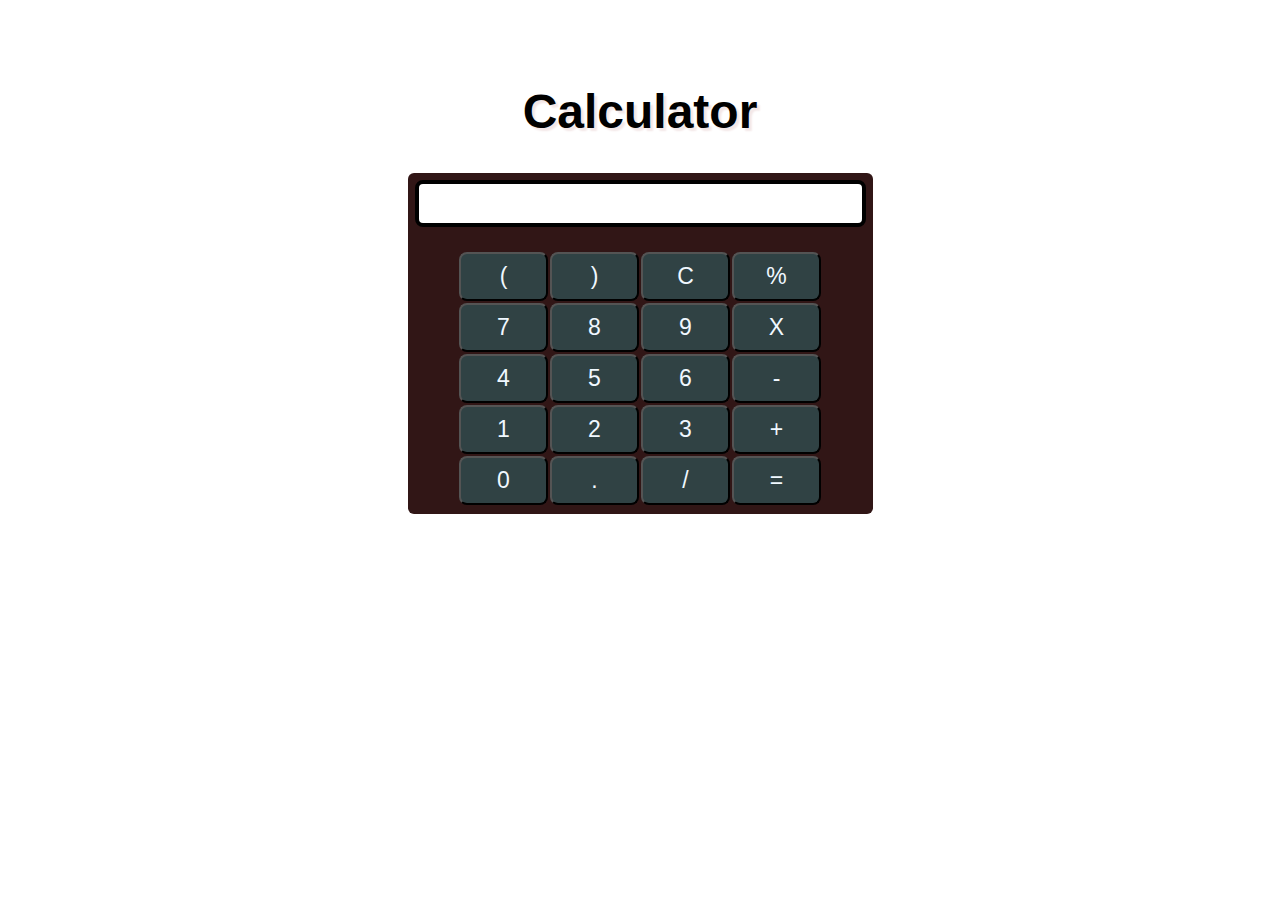
<file: Calculator/index.html>
<!DOCTYPE html>
<html lang="en">
<head>
    <meta charset="UTF-8">
    <meta http-equiv="X-UA-Compatible" content="IE=edge">
    <meta name="viewport" content="width=device-width, initial-scale=1.0">
    <title>Calculator</title>
    <link rel="stylesheet" href="style.css">
</head>
<body>
    <div class="container">
        <h1>Calculator</h1>

        <div class="calculator">
            <input type="text" name="screen" id="screen">

        <table>
            <tr>
                <td><button>(</button></td>
                <td><button>)</button></td>
                <td><button>C</button></td>
                <td><button>%</button></td>
            </tr>
            <tr>
                <td><button>7</button></td>
                <td><button>8</button></td>
                <td><button>9</button></td>
                <td><button>X</button></td>
            </tr>
            <tr>
                <td><button>4</button></td>
                <td><button>5</button></td>
                <td><button>6</button></td>
                <td><button>-</button></td>
            </tr>
            <tr>
                <td><button>1</button></td>
                <td><button>2</button></td>
                <td><button>3</button></td>
                <td><button>+</button></td>
            </tr>
            <tr>
                <td><button>0</button></td>
                <td><button>.</button></td>
                <td><button>/</button></td>
                <td><button>=</button></td>
            </tr>

        </table>
        </div>
    </div>


    <script src="script.js"></script>
</body>
</html>
</file>
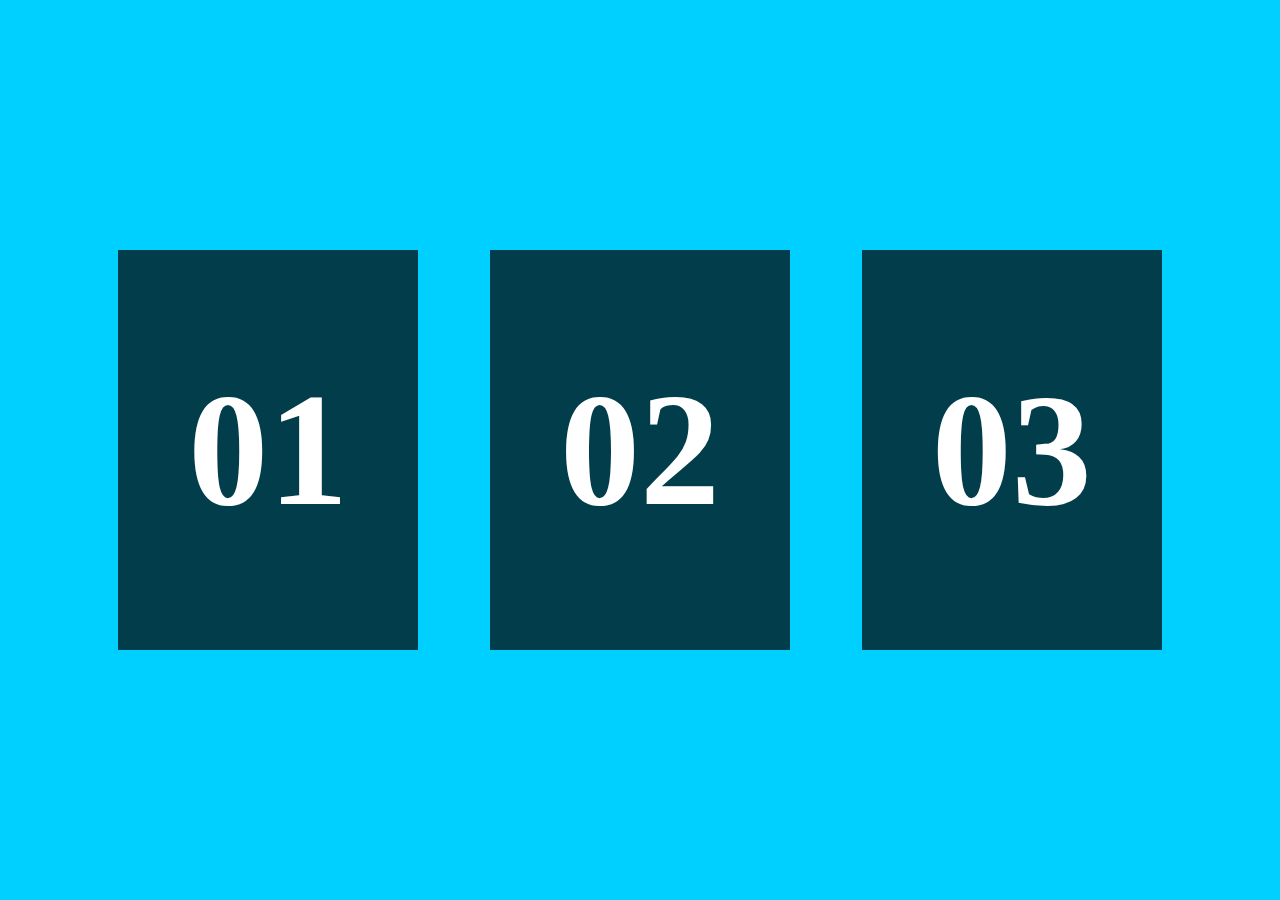
<file: Card hover effect/index.html>
<!DOCTYPE html>
<html lang="en">
<head>
    <meta charset="UTF-8">
    <meta http-equiv="X-UA-Compatible" content="IE=edge">
    <meta name="viewport" content="width=device-width, initial-scale=1.0">
    <title>Hover effect</title>
    <link rel="stylesheet" href="style.css">
</head>
<body>
    <div class="container">
        <div class="card">
            <div class="face face1">
                <div class="content">
                    <h2>One</h2>
                    <p>Lorem ipsum dolor sit amet consectetur adipisicing elit. Harum sit sint nostrum. Expedita, nobis eligendi illum culpa tenetur optio similique asperiores vel. Commodi, earum! Tempore adipisci sit repudiandae dicta.</p>
                    <a href="#">Read more</a>
                </div>
            </div>
          <div class="face face2">
              <h2>01</h2>

          </div>
        </div>
        <div class="card">
            <div class="face face1">
                <div class="content">
                    <h2>Two</h2>
                    <p>Lorem ipsum dolor sit amet consectetur adipisicing elit. Harum sit sint nostrum. Expedita, nobis eligendi
                        illum culpa tenetur optio similique asperiores vel. Commodi, earum! Tempore adipisci sit repudiandae
                        dicta.</p>
                    <a href="#">Read more</a>
                </div>
            </div>
            <div class="face face2">
                <h2>02</h2>
        
            </div>
        </div>
        <div class="card">
            <div class="face face1">
                <div class="content">
                    <h2>Three</h2>
                    <p>Lorem ipsum dolor sit amet consectetur adipisicing elit. Harum sit sint nostrum. Expedita, nobis eligendi
                        illum culpa tenetur optio similique asperiores vel. Commodi, earum! Tempore adipisci sit repudiandae
                        dicta.</p>
                    <a href="#">Read more</a>
                </div>
            </div>
            <div class="face face2">
                <h2>03</h2>
        
            </div>
        </div>

    </div>
    <script src="script.js"></script>
</body>
</html>
</file>
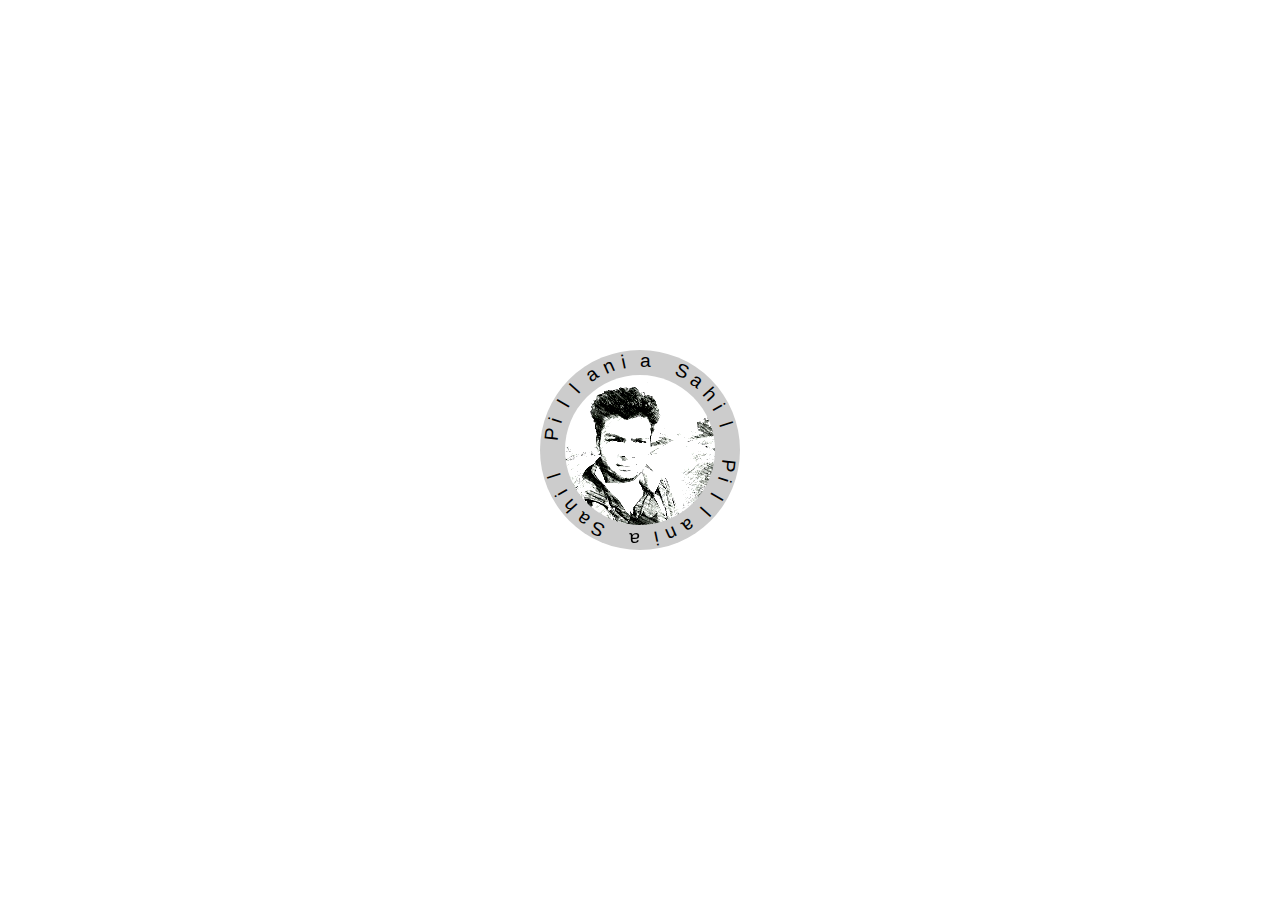
<file: Circle text logo/index.html>
<!DOCTYPE html>
<html lang="en">
<head>
    <meta charset="UTF-8">
    <meta http-equiv="X-UA-Compatible" content="IE=edge">
    <meta name="viewport" content="width=device-width, initial-scale=1.0">
    <title>Animater text cirle</title>
    <link rel="stylesheet" href="style.css">
</head>
<body>
    <div class="circle">
        <div class="logo"></div>
        <div class="text">
          <p>  Sahil Pillania Sahil Pillania </p>
        </div>
    </div>
    <script src="script.js"></script>
</body>  
</html>
</file>
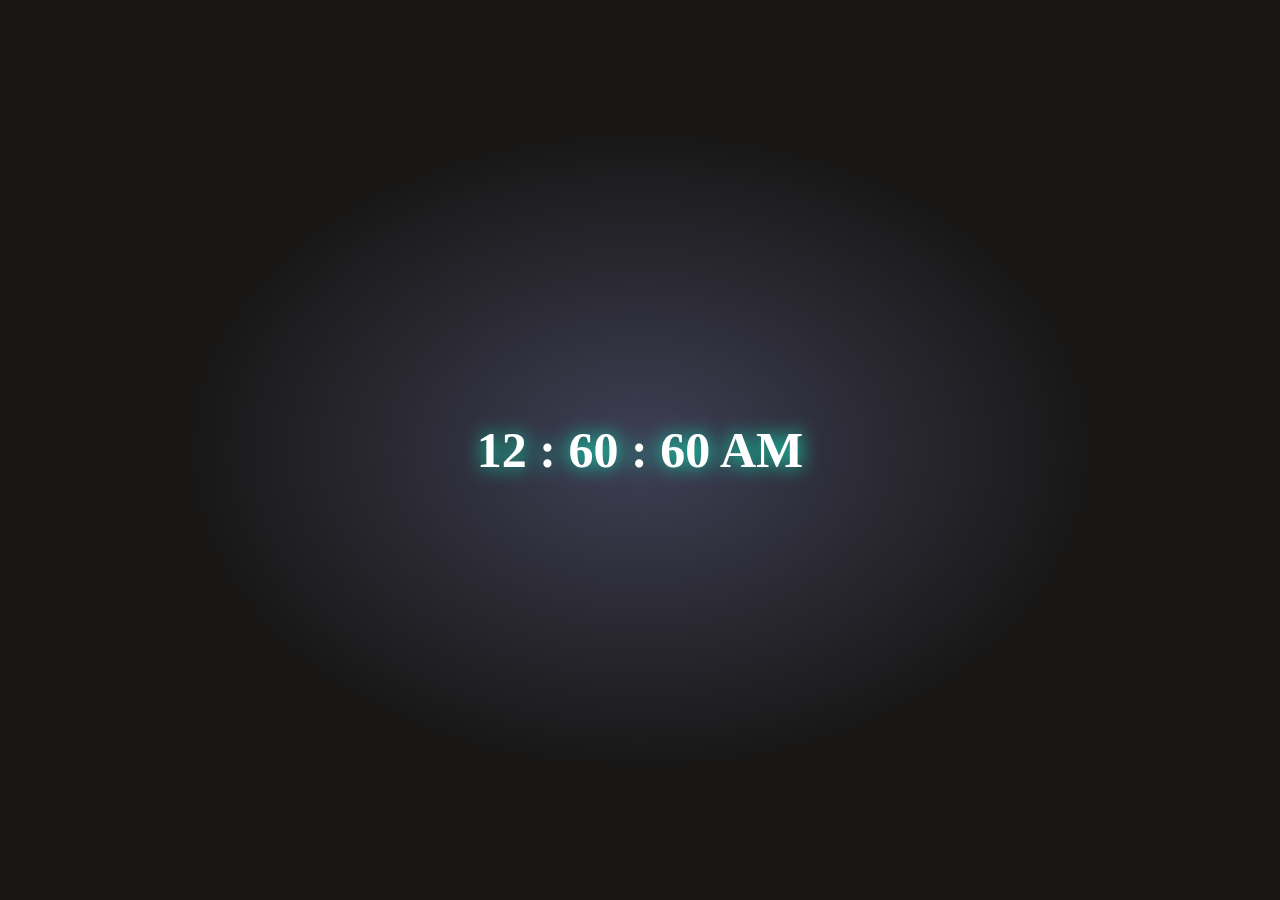
<file: Digital clock/index.html>
<!DOCTYPE html>
<html lang="en">
<head>
    <meta charset="UTF-8">
    <meta http-equiv="X-UA-Compatible" content="IE=edge">
    <meta name="viewport" content="width=device-width, initial-scale=1.0">
    <title>Digital clock</title>
    <link rel="stylesheet" href="style.css">
</head>
<body>
   <div class="container">
       <div class="clock">
           <h1 class="font">
            <span id="hours">12</span>
            <span>:</span>
            <span id="minutes">60</span>
            <span>:</span>
            <span id="seconds">60</span>
            <span id="am-or-pm">AM</span>
            </h1>
       </div>
   </div> 
<script src="script.js"></script>
</body>
</html>
</file>
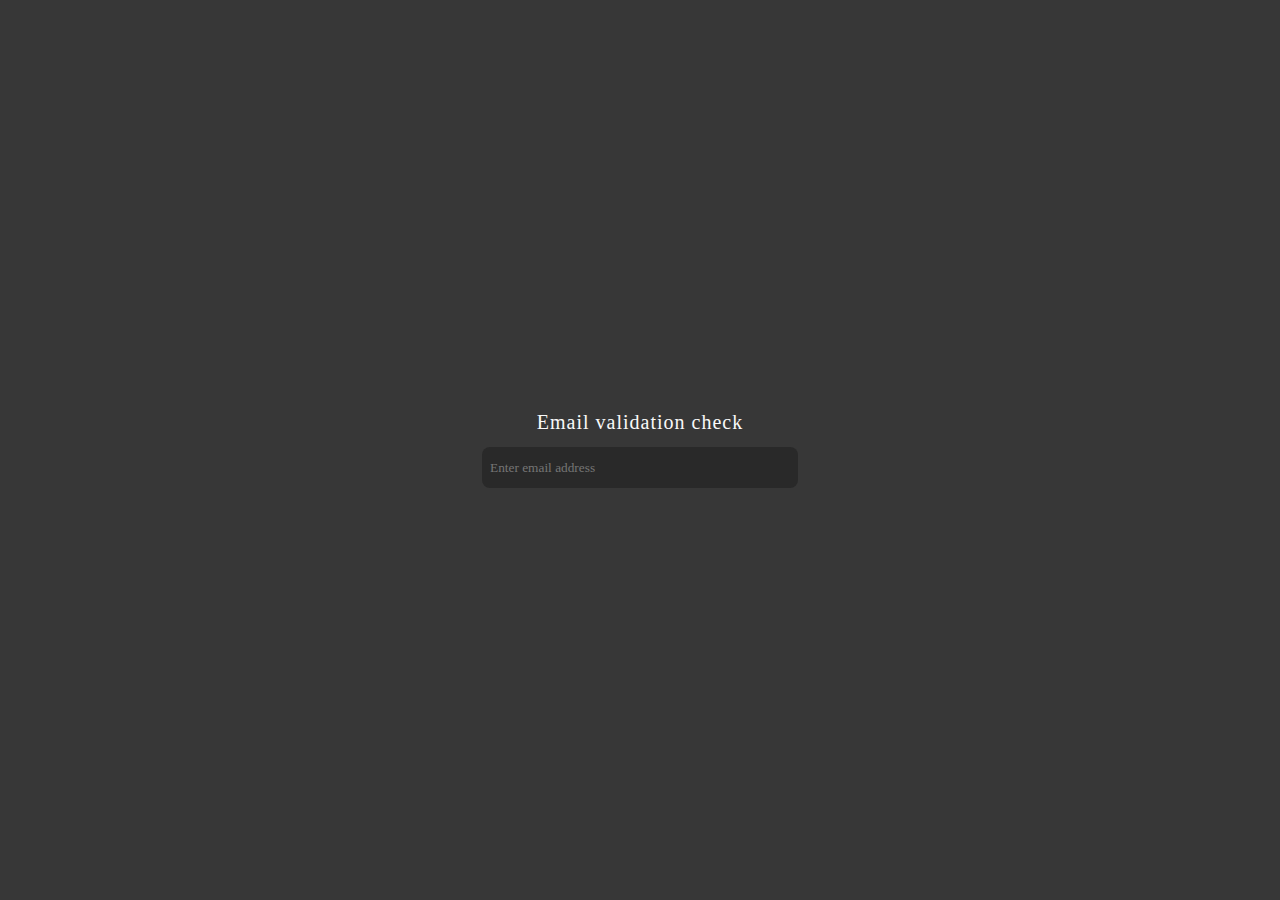
<file: Email validation/index.html>
<!DOCTYPE html>
<html lang="en">
<head>
    <meta charset="UTF-8">
    <meta http-equiv="X-UA-Compatible" content="IE=edge">
    <meta name="viewport" content="width=device-width, initial-scale=1.0">
    <title>Email validation</title>
    <link rel="stylesheet" href="style.css">
</head>
<body >

    <h2>Email validation check   </h2>
    <form id="form" action="#">
        <div class="inputBox">
            <input type="text"  name="email" id="email" placeholder="Enter email address" onkeydown="validation()">
            <span id="text"></span>
        </div>
    </form>
    <script src="js.js"></script>
</body>
</html>
</file>
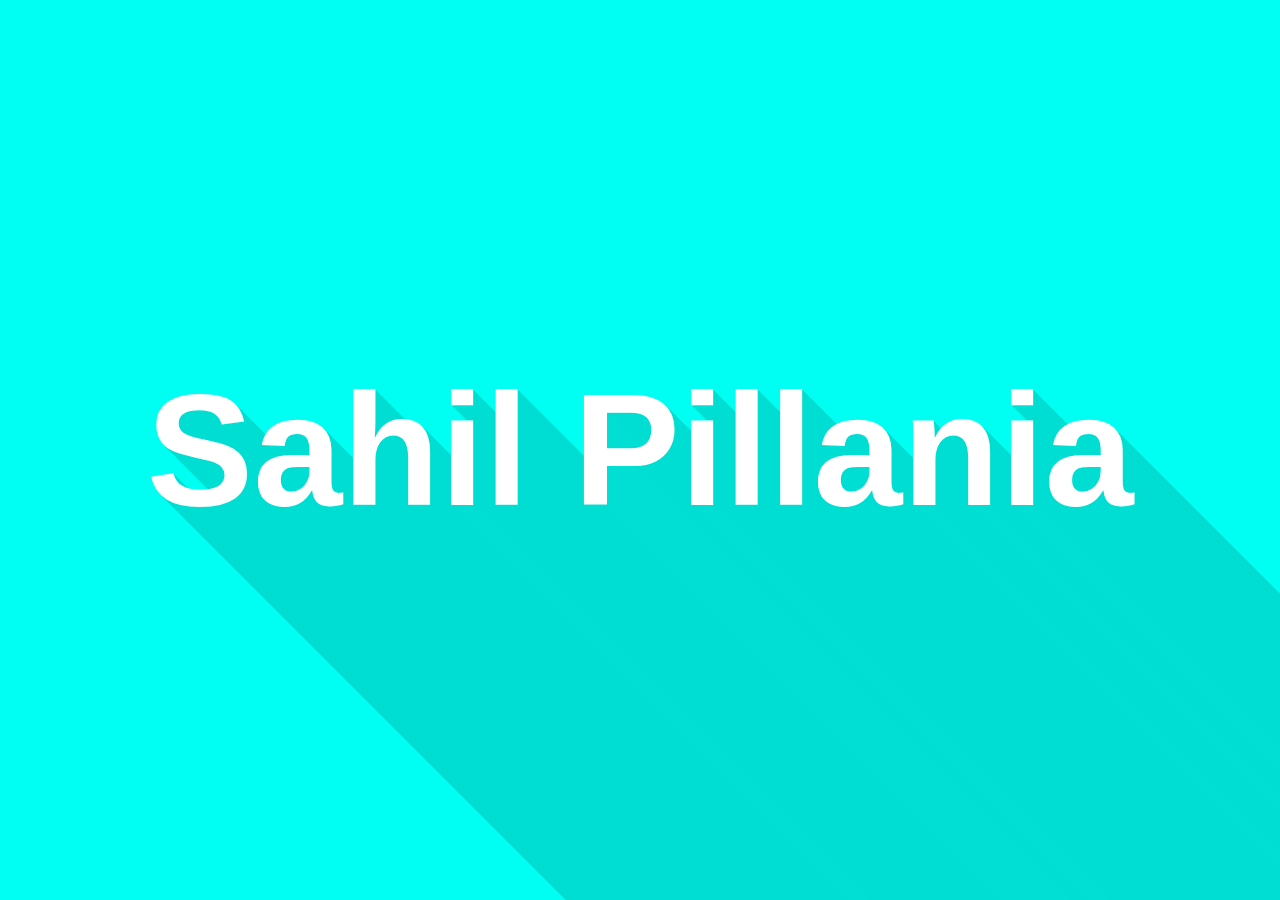
<file: Long Shadow/index.html>
<!DOCTYPE html>
<html lang="en">
<head>
    <meta charset="UTF-8">
    <meta http-equiv="X-UA-Compatible" content="IE=edge">
    <meta name="viewport" content="width=device-width, initial-scale=1.0">
    <title>Long text style</title>
    <link rel="stylesheet" href="style.css">
    
    </head>
    <body>
        <div id="text" contenteditable="">Sahil Pillania</div>
        <script src="script.js"></script>
    </body>
    </html>
</file>
<file: Calculator/style.css>
*
{
    margin:0%;
    padding:0%;     
}
.container
{
    text-align: center;
    background:-moz-radial-gradient(blue 0%, aqua 100%);
    height:100vh;
    width:100%;
    

}
table
{
    margin: auto;
}
input
{
    font-size: 34px;
    margin-bottom: 23px;
    border: 4px solid #000;
    border-radius: 8px;

}
button
{
    font-size: 23px;
    background: rgb(48, 66, 68);
    width: 89px;
    height: 49px;
    border-radius: 8px;
    color: aliceblue;
    cursor: pointer;

}
.calculator
{
    display: inline-block;
    padding: 7px;
    border-radius: 6px;
    background: rgb(49, 22, 22);
}
h1
{
    padding-top: 84px;
    padding-bottom: 34px;
    font: 3em sans-serif;
    font-weight: 900;
    text-shadow: 3px 3px 2px rgb(243, 231, 231);
}
</file>
<file: Card hover effect/style.css>
*
{
    margin: 0;
    padding: 0;
    font-family: 'Times New Roman', Times, serif;
    box-sizing: border-box;
}
body{
    display: flex;
    justify-content: center;
    align-items: center;
    min-height: 100vh;
    background: #00d0ff;
}
.container
{
    width: 1100px;
    display: grid;
    grid-template-columns: repeat(auto-fit, minmax(350px, 1fr));
    grid-gap: 15px;
    margin: 0 auto;
}
.container .card
{
    position:relative;
    width: 300px;
    height: 400px;
    margin: 0 auto;
    background: #fff;
    transition: 0.5s;
}
.container .card:hover{
    box-shadow: 0 50px 50px rgba(63, 60, 60, 0.2);
}
.container .card .face
{
    position: absolute;
    top: 0;
    left: 0;
    width: 100%;
    height: 100%;
    display: flex;
    justify-content: center;
    align-items: center;
}
.container .card .face.face1
{
box-sizing: border-box;
padding: 20px;
text-align: center;
background: #fff;
color: #013d4a;
}
.container .card .face.face1 h2{
    margin-top: 60px;

}
.container .card .face.face1 a{
     display: inline-block;
     padding: 5px 10px;
     margin-top: 20px;
     text-decoration: none;
     color: #013d4a;
     border: 2px solid #013d4a;
}
.container .card .face.face1 a:hover{
    background: #013d4a;
    color: white;
}
.container .card .face.face2
{
    background: #013d4a ;
    transition: 0.5s;
}
.container .card:hover .face.face2
{
    height: 80px;
    width: 80px;
    border-radius: 50%;
    top:40px;
    left: 50%;
    transform: translateX(-50%);
    background: transparent;
    border: 3px solid #013d4a;


}
.container .card .face.face2 h2
{
    margin:0;
    padding: 0;
    font-size: 10em;
    color: #fff;
    transition: 0.5s;

}
.container .card:hover .face.face2 h2
{
   color: #013d4a;
   font-size: 2em; 
}
</file>
<file: Circle text logo/style.css>
*
{
    margin: 0;
    padding: 0;
    box-sizing: border-box;
    font-family: 'Lucida Sans', 'Lucida Sans Regular', 'Lucida Grande', 'Lucida Sans Unicode', Geneva, Verdana, sans-serif;
}
body{
    display: flex;
    justify-content: center;
    align-items: center;
    min-height: 100vh;
}
.circle
{
    position: relative;
    width: 200px;
    height: 200px;
    background-color: #ccc;
    border-radius: 50%;
    display: flex;
    justify-content: center;
    align-items: center;
    justify-content: center;


}
.logo
{
    position: absolute;
    width: 150px;
    height: 150px;
    background: url(2.jpg);
    background-size: cover;
    border-radius: 50%;
    filter:brightness(1) contrast(2.5);
}
.text
{
    position: absolute;
    width: 100%;
    height: 100%;
    animation: rotateText 10s linear infinite;

}
@keyframes rotateText
{
    0%{
        transform: rotate(360deg);
    }
    100%{
        transform: rotate(0deg);
    }
}
.text span{
    position: absolute;
    left: 50%;
    font-size: 1.2em;
    transform-origin: 0 100px;
}
</file>
<file: Digital clock/style.css>
body
{
    margin: 0;
    padding: 0;
    font-family: cursive;

}
.container
{
    width: 100%;
    height: 100vh;
    background: radial-gradient(rgb(63, 63, 85) 0%, rgb(24, 23, 22) 50%);
    color: white;
    text-align: center;
}
.container h2
{
    font-weight: 300;
    font-size: 30px;
    padding-top: 50px;
    margin: 0;

}
.font
{
    font-size: 50px;
}
h1{
    margin: 0;
    padding:0;
}
.clock 
{
    color: white;
    padding:30px 50px;
    position: absolute;
    top: 50%;
    left: 50%;
    transform: translate(-50%, -50%);
    text-shadow: 0 0 20px rgba(10,255,200,1);
}
</file>
<file: Email validation/style.css>
*{
    margin: 0;
    padding:0;
    font-family: 'Times New Roman', Times, serif;
}

body{
    display: flex;
    justify-content: center;
    align-items: center;
    min-height: 100vh;
    line-height: 2;
    flex-direction: column;
    background: #373737;
}

h2{
    position: relative;
    font-size: 20px;
    color: #f9f9f9;
    letter-spacing: 1px;
    font-weight: 500;
    margin-bottom: 5px;

}

#form{
    position: relative;

}
#form #email{
    width: 300px;
    height: 25px;
    padding: 8px;
    background: #292929;
    outline: none;
    border: none;
    border-radius: 8px;
    color: #fff;
    font-weight: 30px;

}

#form #inputBox { 
    position: relative;
}

#text{
    display: block;
    color: #000;
    font-weight: 300;
    font-style: italic;
    padding: 5px;

}

#form.Invalid .inputBox:before{
    position:absolute;
    content: '';
    right: 12px;
    top:8px;
    width: 24px;
    height: 24px;
    background: url(img/invalid.png);
    background-size: cover;
    z-index: 1000;
}
#form.valid .inputBox:after{
    position:absolute;
    content: '';
    right: 12px;
    top:8px;
    width: 24px;
    height: 24px;
    background: url(img/valid.png);
    background-size: cover;
    z-index: 1000;
}
</file>
<file: Long Shadow/style.css>
*
{
    margin: 0;
    padding: 0;
    font-family: 'Trebuchet MS', 'Lucida Sans Unicode', 'Lucida Grande', 'Lucida Sans', Arial, sans-serif;
}
body
{
    display: flex;
    justify-content: center;
    align-items: center;
    min-height: 100vh;
    background: #00fff3;
}
#text
{
    position: relative;
    color: #fff;
    font-weight: 700;
    font-size: 10em;
    outline: none;
    width: 100%;
    text-align:center;
    text-shadow: 1px 1px 0 #01ded3;

}
</file>
